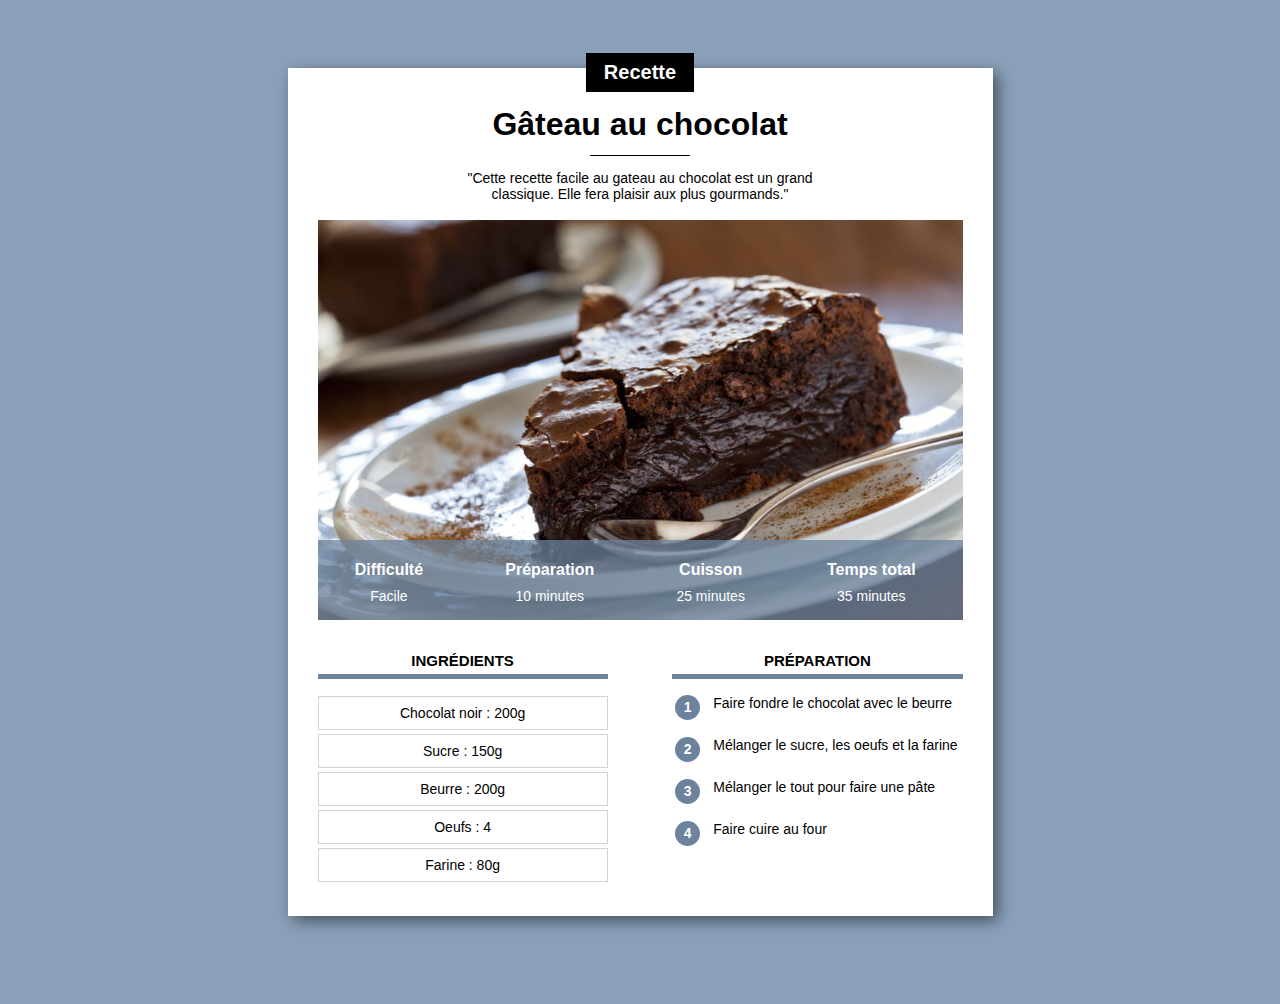
<file: index.html>
<!DOCTYPE html>
<html lang="fr">
    <head>

        <title>Gâteau au chocolat</title>
        <meta charset="utf-8">
        <meta name="viewport" content="width=device-width, initial-scale=1.0" />
        <link rel="stylesheet" href="recette.css"/>
        
    </head>

    <body>
        
        
        <div class="contenu">
            <div class="centre categorie">
                <p class="categorie">Recette</p>
            </div>
            <h1>Gâteau au chocolat</h1>
            <div class="separateur"></div>
            
            <!-- LE CONTENU DE MA PAGE -->
            <div class="centre">
                <p class=" description">"Cette recette facile au gateau au chocolat est un grand classique. Elle fera plaisir aux plus gourmands."</p>
            </div>
            <div class = "info" >
                <a href="gateau.jpg"> <img class = "centre info" src="gateau.jpg"> </a>
            
                <table class = "info" >
                    <tr>
                        <th>Difficulté</th>
                        <th>Préparation</th>
                        <th>Cuisson</th>
                        <th>Temps total</th>
                    </tr>
                    <tr>
                        <td>Facile</td>
                        <td>10 minutes</td>
                        <td>25 minutes</td>
                        <td>35 minutes</td>
                    </tr>
                            
                </table>
            </div>
            <div>
                <div class="colonne1 colonne">
                    <h2>Ingrédients</h2>
                        <div class ="ingredients">
                            <p>Chocolat noir : 200g</p>
                            <p>Sucre : 150g</p>
                            <p>Beurre : 200g</p>
                            <p>Oeufs : 4</p>
                            <p>Farine : 80g</p>
                        </div>
                </div>
                <div class="colonne2 colonne">
                    <h2>Préparation</h2>
                    <table class="preparation">
                        <tr><td><p class=" numero">1</p></td><td class="preparation_etape"> Faire fondre le chocolat avec le beurre  </td></tr>
                        <tr><td><p class=" numero">2</p></td><td class="preparation_etape"> Mélanger le sucre, les oeufs et la farine  </td></tr>
                        <tr><td><p class=" numero">3</p></td><td class="preparation_etape"> Mélanger le tout pour faire une pâte  </td></tr>
                        <tr><td><p class=" numero">4</p></td><td class="preparation_etape"> Faire cuire au four  </td></tr>
                        
                    </table>
                </div>
            </div>

                
        </div>   
    </body> 
</html>
</file>
<file: recette.css>
*{
            overflow: auto;
            
        }
           

body {
               background-color: #8BA1BB;
               font-family: Arial;
               
           }

           

           div.contenu {
               background-color: white;
               margin: 40px 8px 20px 8px;
               padding: 0px 8px 20px 8px;
               box-shadow: 5px 5px 15px  rgba(0, 0, 0, 0.5);
               overflow: visible;
           }

           h1 {
               text-align: center;
               margin-bottom: 12px;
               margin-top: 10px;

           }

           p.description {
               text-align: center;
               max-width: 400px;
               display: inline-block;
               font-size: 14px;
               
           }
           .centre {
               text-align: center;
               width: 100%;
           }
           
           p.categorie {
                background-color: black;
                color: white;
                margin-top: -15px;
                display: inline-block;
                padding: 8px 18px ;
                margin-bottom: 0px;
                font-weight: bold;
                font-size: 20px; 
           }

           div.categorie{
                margin-bottom: 0px;
                margin-top: 0px;
                overflow: visible;
           }
           div.separateur{
                width: 100px;
                height: 1px;
                background-color: black;
                margin-left: auto;
                margin-right: auto;
                
           }

           div.info{
               position: relative;
           }

           table.info{
               position: absolute;
               bottom: 0; 
               width: 100% ; 
               color: white ; 
               background-color: #6c829dc0 ; 
               height: 50px;
               
           }
           table.info td{
               text-align: center;
               font-size: 12px;
               vertical-align: top;
           }
           table.info th{
               font-size: 14px;
               vertical-align: bottom;
               padding-bottom: 6px;
           }
           img.info{
               display: block;
               max-height: 400px;
               object-fit: cover;
               min-height: 200px;
               background-color: lightgrey;
               
           }
           div.colonne{
               display: inline-block;
               width:100%;
               margin-top: 20px;
           }
           div.colonne h2{
               text-align: center;
               text-transform: uppercase;
               font-size: 15px;
               border-bottom: 5px solid #6c829d;
               padding-bottom: 5px;
           }
           div.colonne1{
               margin-right: 10%;
               
           }
          
           div.ingredients p{
            text-align: center;
            font-size: 14px;
            border: 1px solid lightgrey;
            padding: 8px 0;
            margin-top: 4px;
            margin-bottom:0 ;
           }
           table.preparation p.numero{
            background-color: #6c829d;
            color: white;
            width: 25px;
            height: 25px;
            text-align: center;
            font-size: 14px;
            font-weight: bold ;
            padding-top: 4px ;
            box-sizing: border-box;
            border-radius: 50%;
            margin:0;
            
           }
        table.preparation td{
            vertical-align: top;
        }
        table.preparation td.preparation_etape{
            font-size: 14px;
            padding-left: 10px;
            padding-bottom:10px;

        }
        table.preparation tr{
            height: 40px;
        }
        /* Styles pour ordinateurs */
        @media only screen and (min-width: 768px){
            div.contenu {
               margin: 60px 10% 80px 10%;
               padding: 0px 30px 30px 30px;
               min-width: 350px;
               
           }
           table.info{
               
               height: 80px;
               
           }
           table.info td
           {
               
               font-size: 14px;
               
           }
           table.info th{
               font-size: 16px;
               
           }
           div.colonne{
               
               width:45%;
               
           }
           
           div.colonne1{
               margin-right: 10%;
               
           }
           div.colonne2{
            float: right;
            width: 45%;
            }
        }
        @media only screen and (min-width: 900px){
            div.contenu {
               margin-right: auto;
               margin-left: auto;
               width: 645px;
               
           }

        }
</file>
